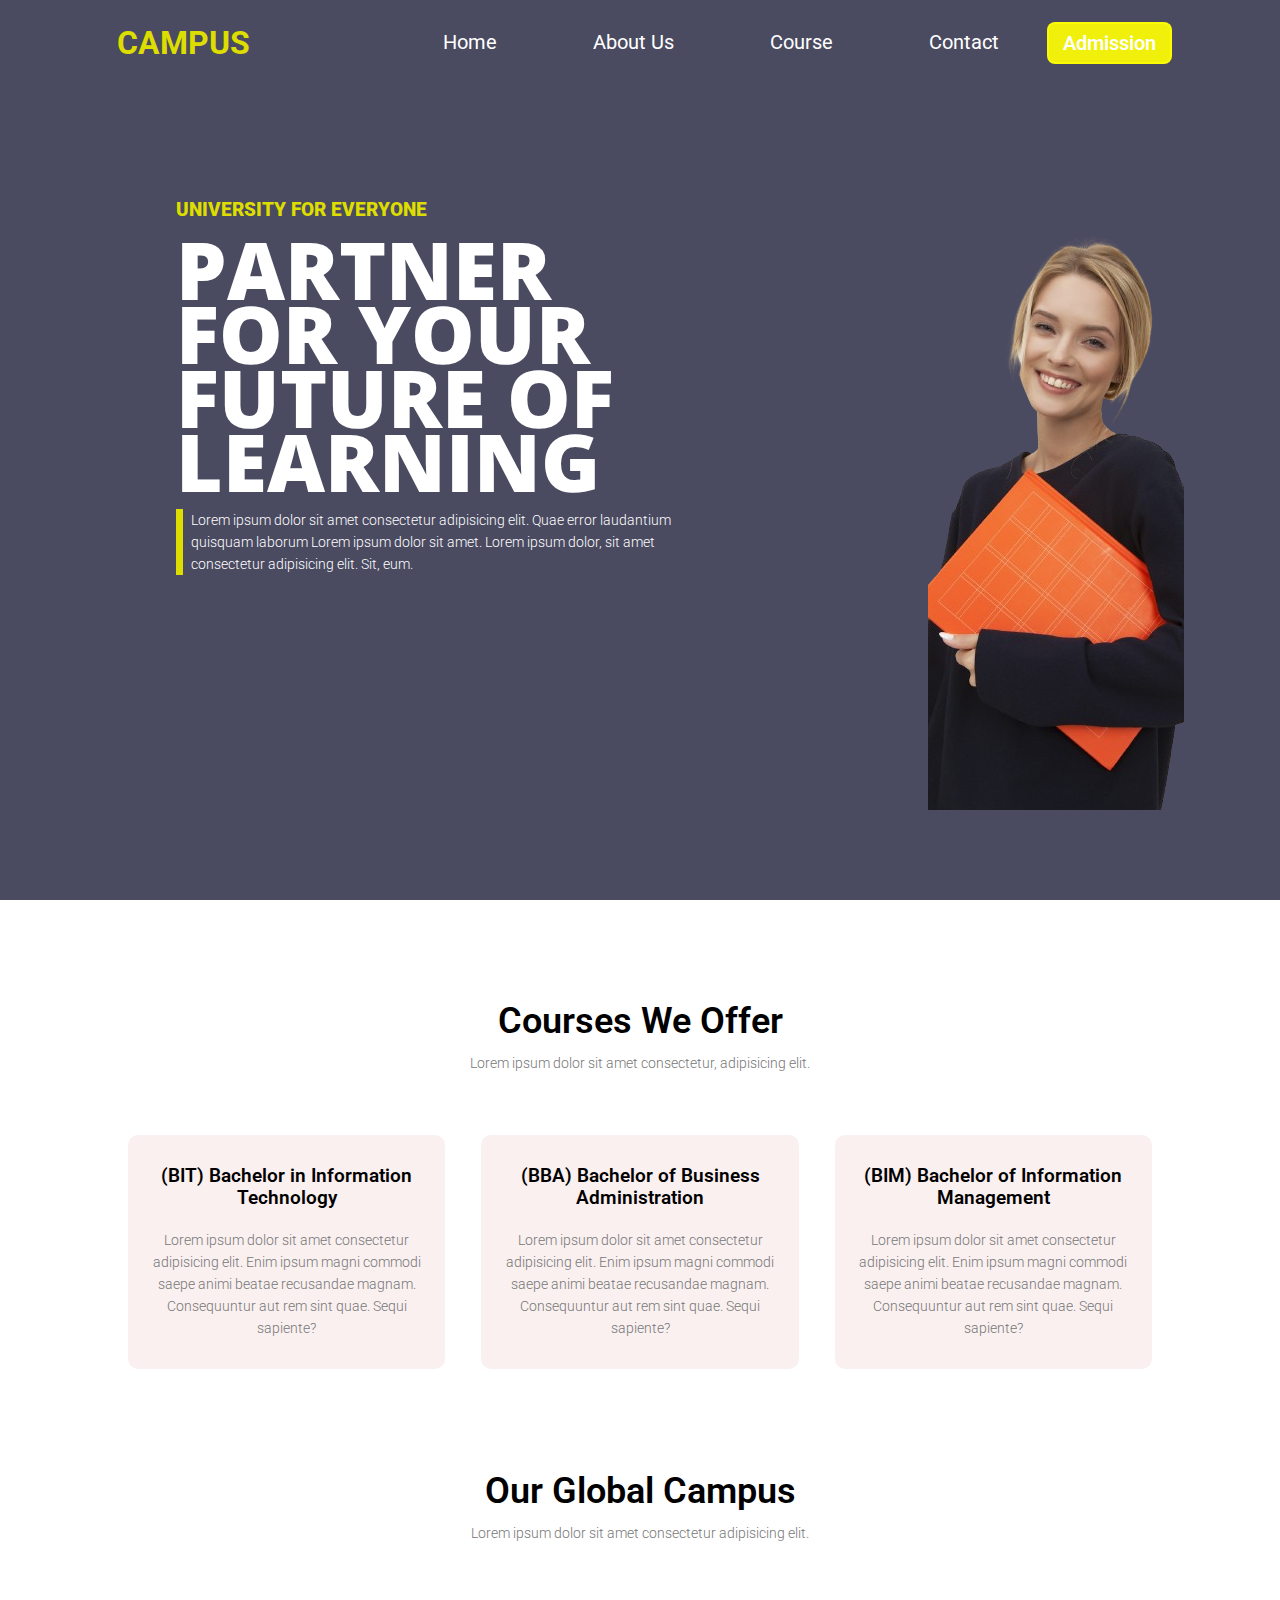
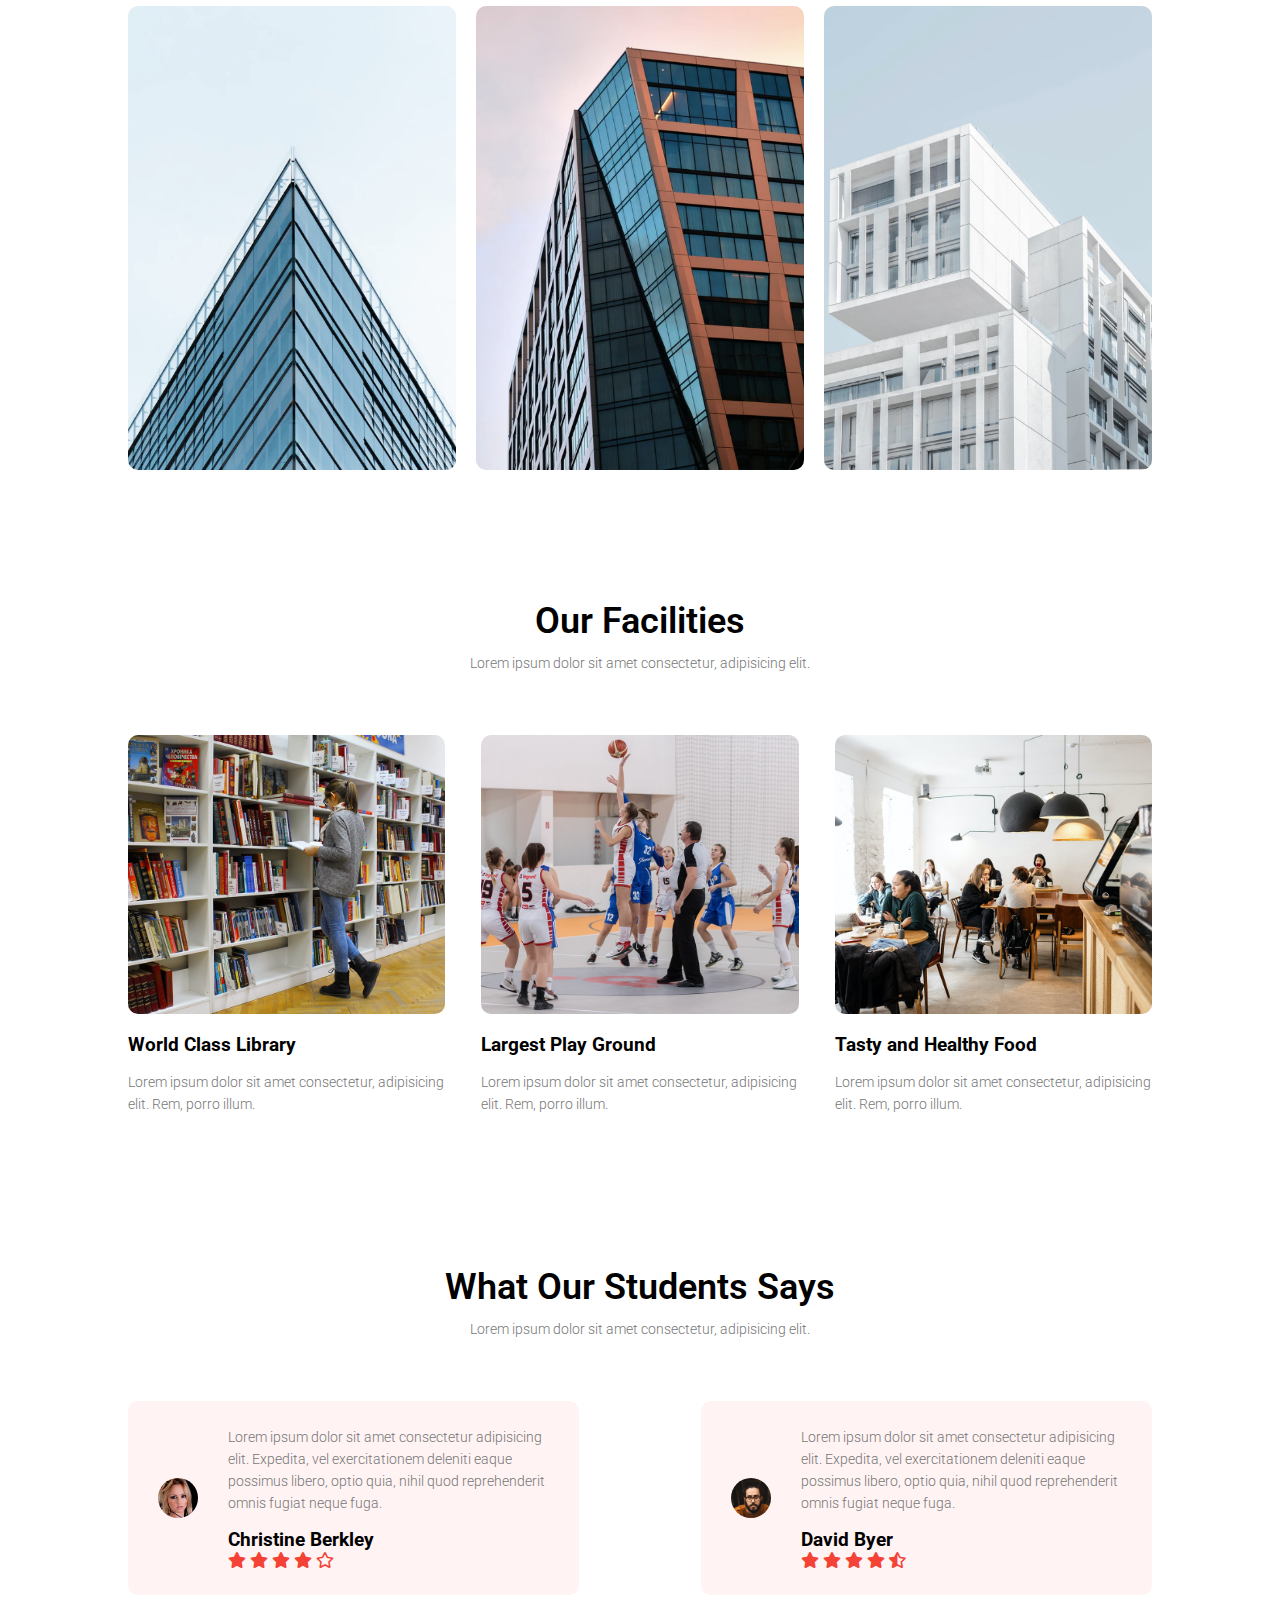
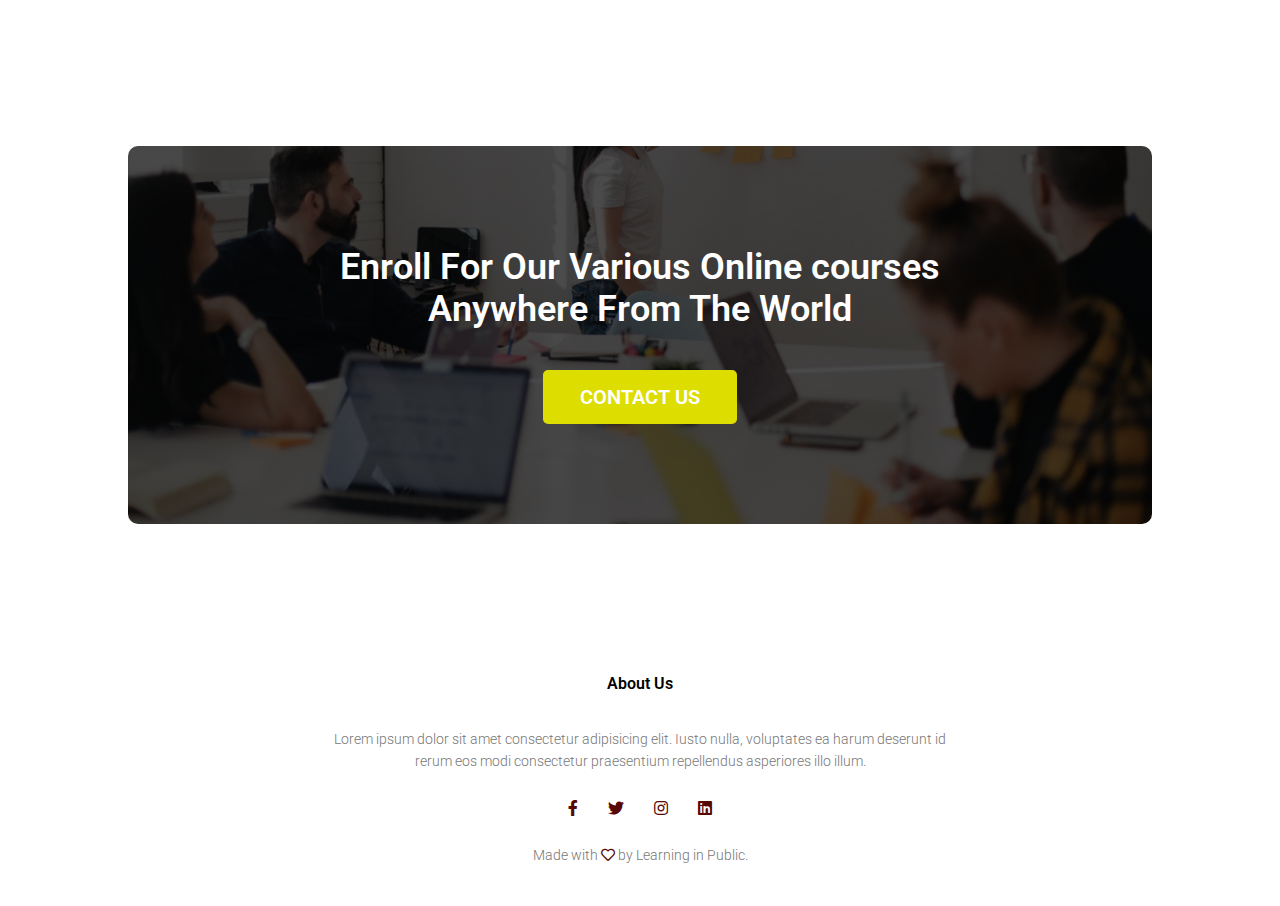
<file: College_proj/College_proj/administration/templates/administration/index.html>
<!DOCTYPE html>
<html lang="en">
<head>
    <meta charset="UTF-8">
    <meta name="viewport" content="width=device-width, initial-scale=1.0">
    <title>Home Page</title>
    <link rel="stylesheet" href="style.css">
    <link rel="stylesheet" href="https://cdnjs.cloudflare.com/ajax/libs/font-awesome/5.15.4/css/all.min.css">

</head>
<body>
    <main class="container">
        <!-- header contains nav, background layer, home section -->
        <header>
             <div class="bg-layer"> <!-- background layer  -->
                <nav>
                    <div class="logo">
                        <h3>CAMPUS</h3>
                    </div>
                    <div class="list" id="nav-list">
                        <i class="fas fa-times" onclick="hideMenu()"></i>
                        <ul>
                            <li><a href="index.html">Home</a></li>
                            <li><a href="about.html">About Us</a></li>
                            <li><a href="course.html">Course</a></li>
                            <li><a href="contact.html">Contact</a></li>
                        
                        </ul>
                        <a href="admission_form.html" class="nav-btn">Admission</a>
                    </div>
                    <i class="fas fa-bars" onclick="showMenu()"></i>
                </nav>
                <!-- home section  -->
                <div class="info">
                    <div class="intro">
                        <h4>University for Everyone</h4>
                        <h1>partner for your future of learning</h1>
                        <p>Lorem ipsum dolor sit amet consectetur adipisicing elit. Quae error laudantium quisquam laborum Lorem ipsum dolor sit amet. Lorem ipsum dolor, sit amet consectetur adipisicing elit. Sit, eum.</p>
                    </div>
                    <div class="pic">
                        <img src="pic.png" alt="">
                    </div>

                </div>
            </div>
        </header>
        <!--------------------Course section ---------------->
        <section class="course-sec">
            <h1>Courses We Offer</h1>
            <p>Lorem ipsum dolor sit amet consectetur, adipisicing elit.</p>

            <div class="row">

                <div class="course-col">
                    <h3>(BIT) Bachelor in Information Technology </h3>
                    <p>Lorem ipsum dolor sit amet consectetur adipisicing elit. Enim ipsum magni commodi saepe animi beatae recusandae magnam. Consequuntur aut rem sint quae. Sequi sapiente?</p>
                </div>

                <div class="course-col">
                    <h3>(BBA) Bachelor of Business Administration</h3>
                    <p>Lorem ipsum dolor sit amet consectetur adipisicing elit. Enim ipsum magni commodi saepe animi beatae recusandae magnam. Consequuntur aut rem sint quae. Sequi sapiente?</p>
                </div>

                <div class="course-col">
                    <h3>(BIM) Bachelor of Information Management</h3>
                    <p>Lorem ipsum dolor sit amet consectetur adipisicing elit. Enim ipsum magni commodi saepe animi beatae recusandae magnam. Consequuntur aut rem sint quae. Sequi sapiente?</p>
                </div>

            </div>
        </section>


        <!------- Campus ------>
        <section class="campus">
            <h1>Our Global Campus</h1>
            <p>Lorem ipsum dolor sit amet consectetur adipisicing elit.</p>

            <div class="row">
                <div class="campus-col">
                    <img src="assets/london.png" alt="">
                    <div class="layer">
                        <h3>LONDON</h3>
                    </div>
                </div>
                <div class="campus-col">
                    <img src="assets/newyork.png" alt="">
                    <div class="layer">
                        <h3>NEW YORk</h3>
                    </div>
                </div>
                <div class="campus-col">
                    <img src="assets/washington.png" alt="">
                    <div class="layer">
                        <h3>WASHINGTON</h3>
                    </div>
                </div>
            </div>
        </section>

        <!----- Facilities ----->

        <section class="facilities">
            <h1>Our Facilities</h1>
            <p>Lorem ipsum dolor sit amet consectetur, adipisicing elit.</p>

            <div class="row">
                <div class="facilities-col">
                    <img src="assets/library.png" alt="">
                    <h3>World Class Library</h3>
                    <p>Lorem ipsum dolor sit amet consectetur, adipisicing elit. Rem, porro illum.</p>
                </div>
                <div class="facilities-col">
                    <img src="assets/basketball.png" alt="">
                    <h3>Largest Play Ground</h3>
                    <p>Lorem ipsum dolor sit amet consectetur, adipisicing elit. Rem, porro illum.</p>
                </div>
                <div class="facilities-col">
                    <img src="assets/cafeteria.png" alt="">
                    <h3>Tasty and Healthy Food</h3>
                    <p>Lorem ipsum dolor sit amet consectetur, adipisicing elit. Rem, porro illum.</p>
                </div>
            </div>
        </section>
        <!----- Testimonials ------->
        <section class="testimonials">
            <h1>What Our Students Says</h1>
            <p>Lorem ipsum dolor sit amet consectetur, adipisicing elit.</p>


            <div class="row">
                <div class="testimonial-col">
                    <img src="assets/user1.jpg">
                    <div>
                        <p>Lorem ipsum dolor sit amet consectetur adipisicing elit. Expedita, vel exercitationem deleniti eaque possimus libero, optio quia, nihil quod reprehenderit omnis fugiat neque fuga.</p>
                        <h3>Christine Berkley</h3>
                        <i class="fa fa-star"></i>
                        <i class="fa fa-star"></i>
                        <i class="fa fa-star"></i>
                        <i class="fa fa-star"></i>
                        <i class="far fa-star"></i>
                    </div>
                </div>
                <div class="testimonial-col">
                    <img src="assets/user2.jpg">
                    <div>
                        <p>Lorem ipsum dolor sit amet consectetur adipisicing elit. Expedita, vel exercitationem deleniti eaque possimus libero, optio quia, nihil quod reprehenderit omnis fugiat neque fuga.</p>
                        <h3>David Byer</h3>
                        <i class="fa fa-star"></i>
                        <i class="fa fa-star"></i>
                        <i class="fa fa-star"></i>
                        <i class="fa fa-star"></i>
                        <i class="fas fa-star-half-alt"></i>
                    
                    </div>
            </div>
        </div>
        </section>
        <!-- Call To Action -->
        <section class="cta">
            <h1>Enroll For Our Various Online courses<br> Anywhere From The World</h1>
            <a href="" class="hero-btn">CONTACT US</a>

        </section>

        <!-- footer -->

        <section class="footer">
            <h4>About Us</h4>
            <p>Lorem ipsum dolor sit amet consectetur adipisicing elit. Iusto nulla, voluptates ea harum deserunt id <br> rerum eos modi consectetur praesentium repellendus asperiores illo illum.</p>
            <div class="icons">
                <i class="fab fa-facebook-f"></i>
                <i class="fab fa-twitter"></i>
                <i class="fab fa-instagram"></i>
                <i class="fab fa-linkedin"></i>
            </div>
            <p>Made with <i class="far fa-heart"></i> by Learning in Public.</p>
        </section>

    </main>



    <!----------- JavaScript section for toggle menu at 700px --------------->
    <script>
        var navList = document.getElementById("nav-list");

        function showMenu() {
            navList.style.right = "0"
        }

        function hideMenu(){
            navList.style.right = "-200px"

            
        }
    </script>
</body>
</html>
</file>
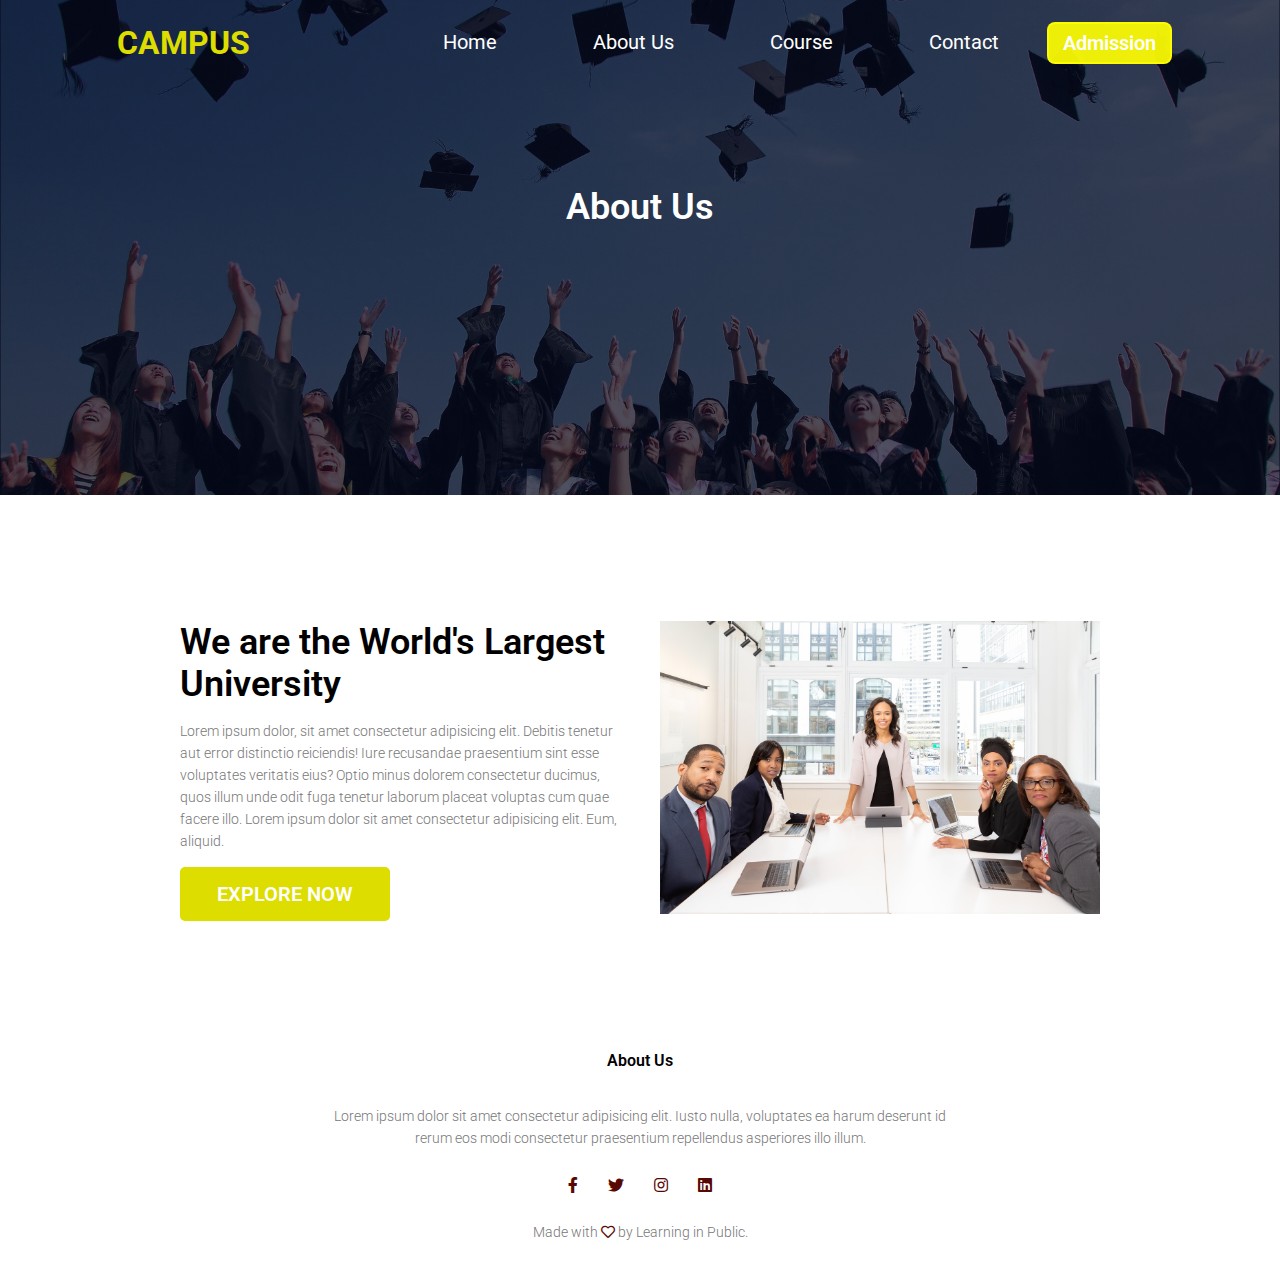
<file: College_proj/College_proj/administration/templates/administration/about.html>
<!DOCTYPE html>
<html lang="en">
<head>
    <meta charset="UTF-8">
    <meta name="viewport" content="width=device-width, initial-scale=1.0">
    <title>About Us</title>
    <link rel="stylesheet" href="style.css">
    <link rel="stylesheet" href="about.css">
    <link rel="stylesheet" href="https://cdnjs.cloudflare.com/ajax/libs/font-awesome/5.15.4/css/all.min.css">
</head>
<body>
<section class="sub-header">


    <nav>
        <div class="logo">
            <h3>CAMPUS</h3>
        </div>
        <div class="list" id="nav-list">
            <i class="fas fa-times" onclick="hideMenu()"></i>
            <ul>
                <li><a href="index.html">Home</a></li>
                <li><a href="about.html">About Us</a></li>
                <li><a href="course.html">Course</a></li>
                <li><a href="contact.html">Contact</a></li>
            
            </ul>
            <a href="admission_form.html" class="nav-btn">Admission</a>
        </div>
        <i class="fas fa-bars" onclick="showMenu()"></i>
    </nav>
    <h1>About Us</h1>
</section>

<!-- ----------- About us Content-------- -->

<section class="about-us">

    <div class="row">
        <div class="about-col">
            <h1>We are the World's Largest University</h1>
            <p>Lorem ipsum dolor, sit amet consectetur adipisicing elit. Debitis tenetur aut error distinctio reiciendis! Iure recusandae praesentium sint esse voluptates veritatis eius? Optio minus dolorem consectetur ducimus, quos illum unde odit fuga tenetur laborum placeat voluptas cum quae facere illo. Lorem ipsum dolor sit amet consectetur adipisicing elit. Eum, aliquid.</p>
            <a href="" class="hero-btn about-btn">EXPLORE NOW</a>
        </div>
        <div class="about-col">
            <img src="assets/about.jpg">
        </div>
    </div>
</section>
<!--------- footer --------->

<section class="footer">
    <h4>About Us</h4>
    <p>Lorem ipsum dolor sit amet consectetur adipisicing elit. Iusto nulla, voluptates ea harum deserunt id <br> rerum eos modi consectetur praesentium repellendus asperiores illo illum.</p>
    <div class="icons">
        <i class="fab fa-facebook-f"></i>
        <i class="fab fa-twitter"></i>
        <i class="fab fa-instagram"></i>
        <i class="fab fa-linkedin"></i>
    </div>
    <p>Made with <i class="far fa-heart"></i> by Learning in Public.</p>
</section>




    <!----------- JavaScript section for toggle menu at 700px --------------->
    <script>
        var navList = document.getElementById("nav-list");

        function showMenu() {
            navList.style.right = "0"
        }

        function hideMenu(){
            navList.style.right = "-200px"

            
        }
    </script>
</body>
</html>
</file>
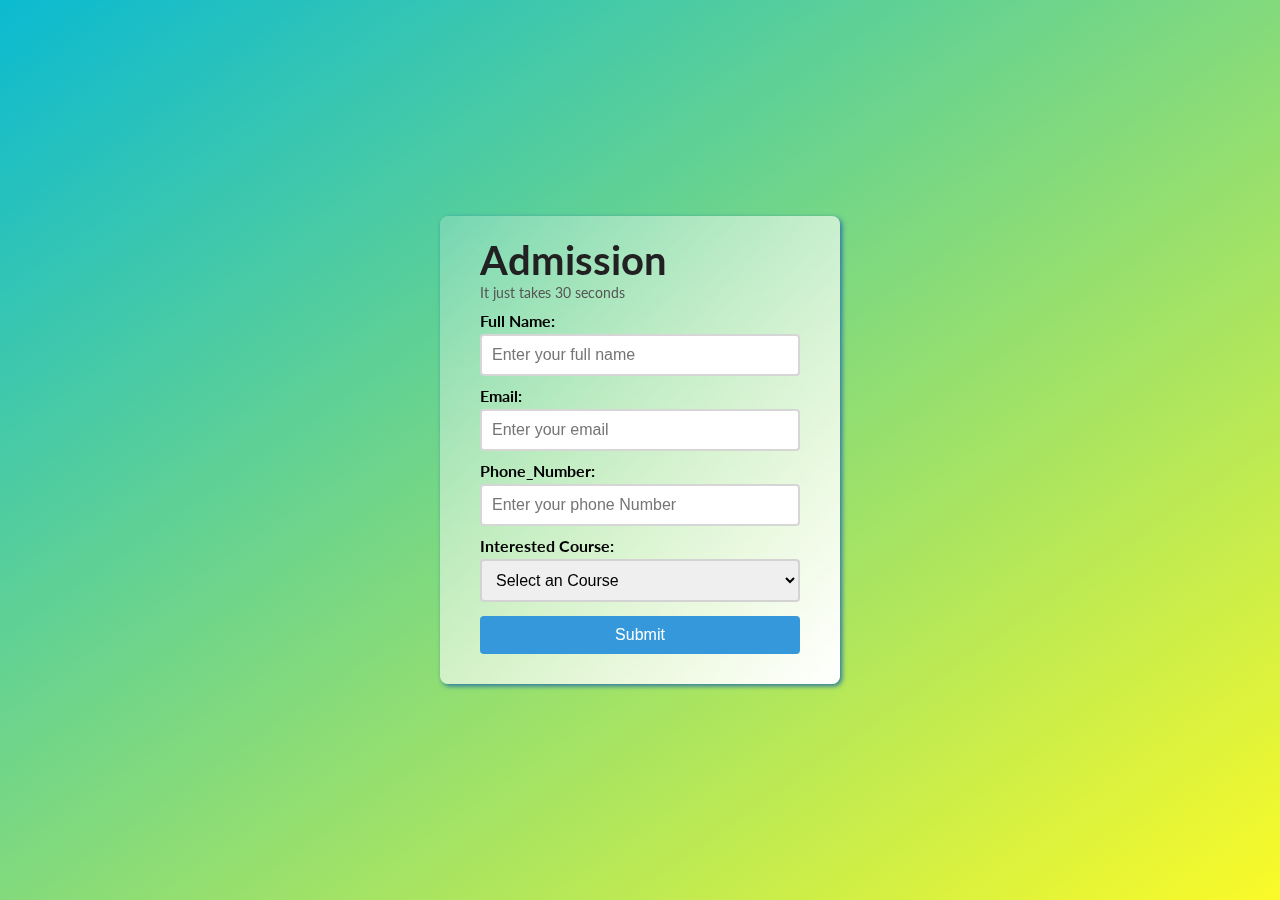
<file: College_proj/College_proj/administration/templates/administration/admission_form.html>
<!DOCTYPE html>
<html lang="en">
<head>
    <meta charset="UTF-8">
    <meta name="viewport" content="width=device-width, initial-scale=1.0">
    <title>Admission</title>
    <link rel="stylesheet" href="ad.css">

</head>
<body>
    <div class="outer-box">
        <div class="inner-box">
            <header class="admission-header">
                <h1>Admission</h1>
                <p>It just takes 30 seconds</p>
            </header>
            <main class="admission-body">
                <form action="">
                    <p>
                        <label for="fullname">Full Name: </label>
                        <input type="text" id="fullname" placeholder="Enter your full name" required>
                    </p>
                    <p>
                        <label for="email">Email: </label>
                        <input type="text" id="email" placeholder="Enter your email" required>
                    </p>
                    <p>
                        <label for="contact">Phone_Number: </label>
                        <input type="number" id="contact" placeholder="Enter your phone Number" required>
                    </p>
                    <p>
                        <label for="faculty">Interested Course: </label>
                        <select id="faculty" class="select-box" required>
                            <option value="" disabled selected hidden>Select an Course</option>
                            <option value="option1">BIT</option>
                            <option value="option2">BBA</option>
                        </select>
                    </p>
                    <p>
                        <input type="submit" id="submit" value="Submit">
                    </p>
                </form>
            </main>
        </div>
        <div class="circle c1"></div>
        <div class="circle c2"></div>
    </div>
</body>
</html>
</file>
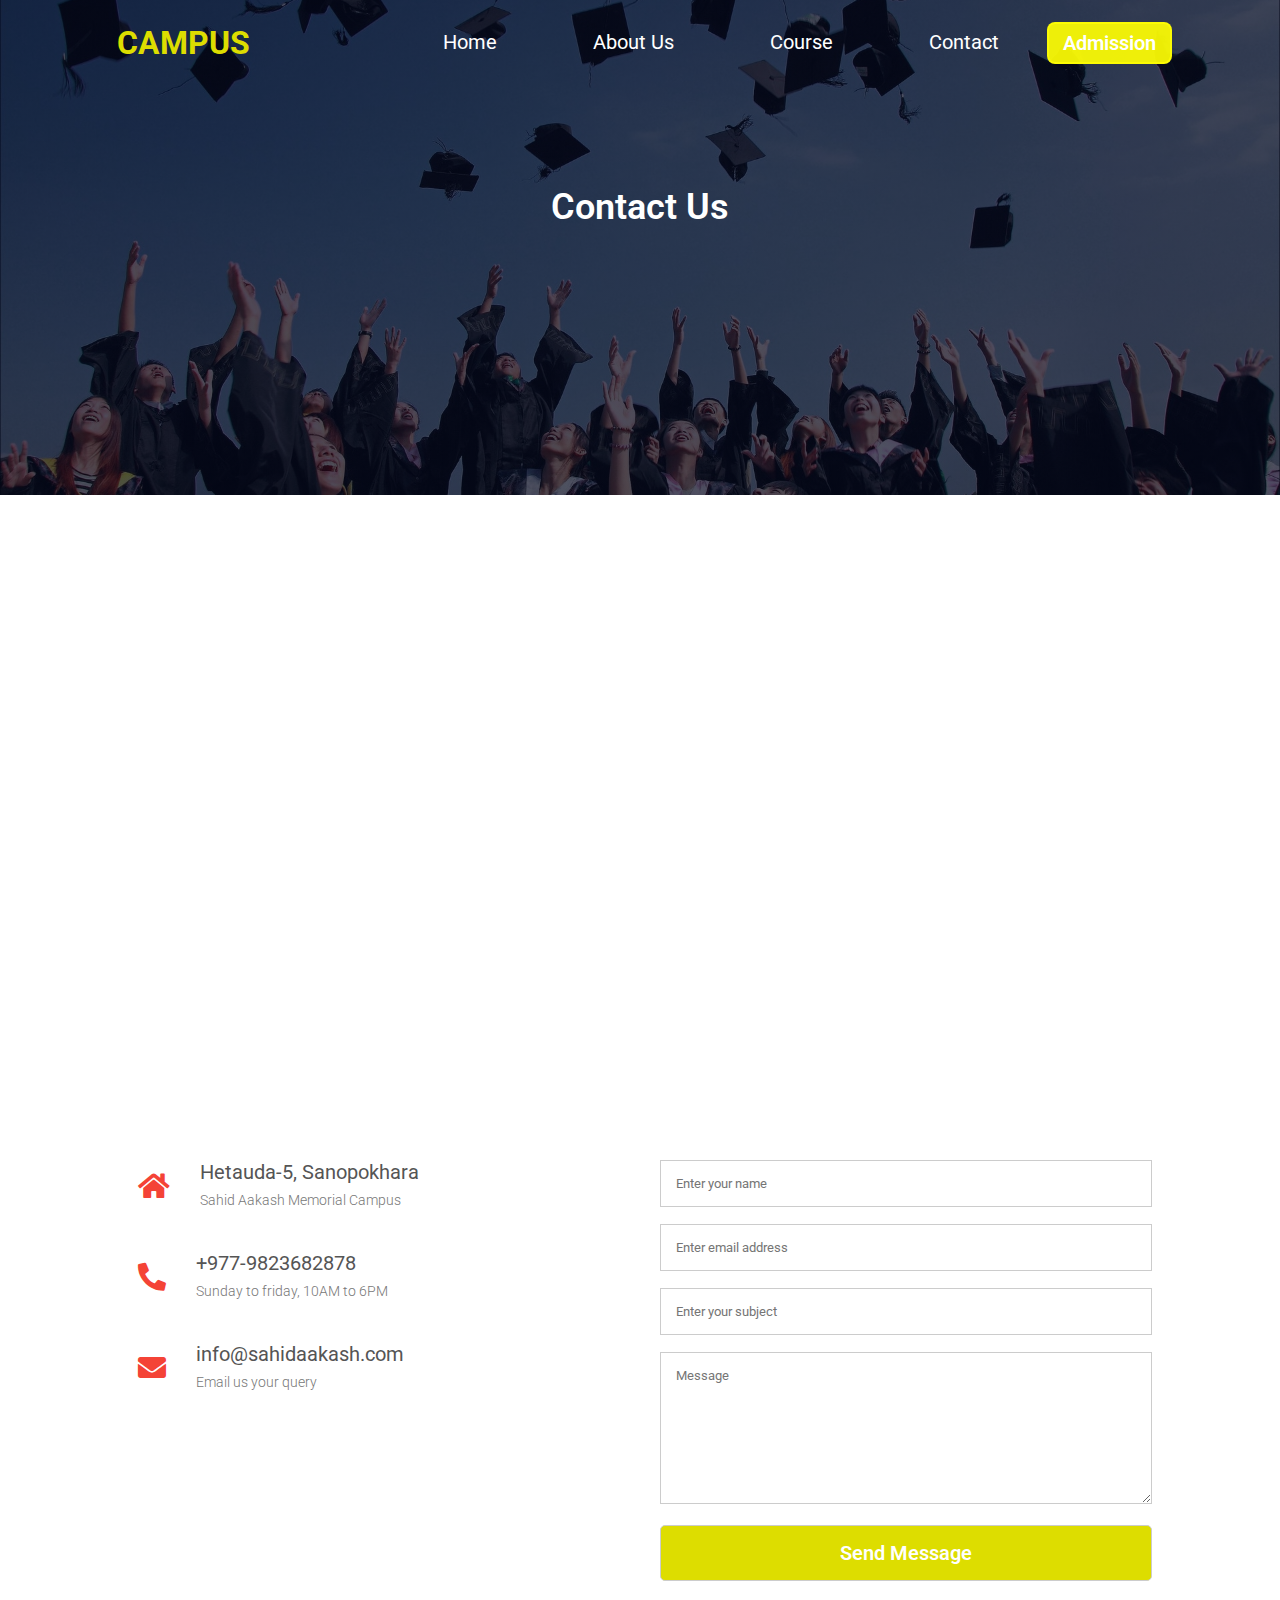
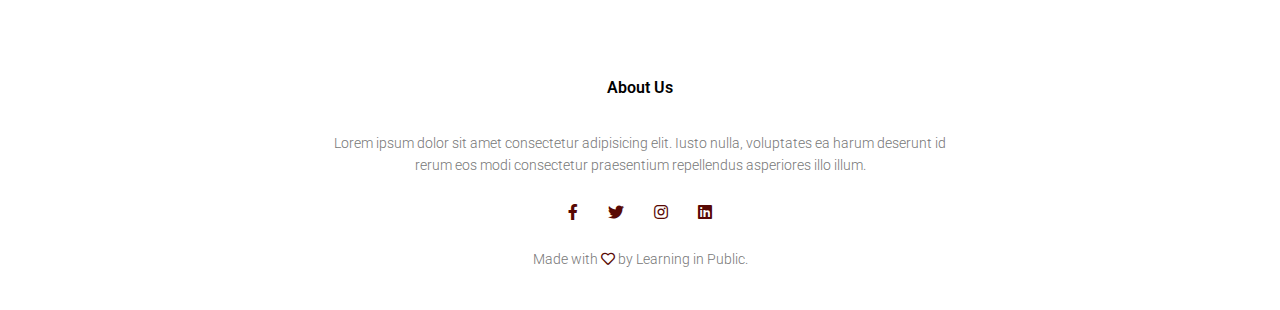
<file: College_proj/College_proj/administration/templates/administration/contact.html>
<!DOCTYPE html>
<html lang="en">
<head>
    <meta charset="UTF-8">
    <meta name="viewport" content="width=device-width, initial-scale=1.0">
    <title>Contact Us</title>
    <link rel="stylesheet" href="style.css">
    <link rel="stylesheet" href="about.css">
    <link rel="stylesheet" href="https://cdnjs.cloudflare.com/ajax/libs/font-awesome/5.15.4/css/all.min.css" integrity="sha512-1ycn6IcaQQ40/MKBW2W4Rhis/DbILU74C1vSrLJxCq57o941Ym01SwNsOMqvEBFlcgUa6xLiPY/NS5R+E6ztJQ==" crossorigin="anonymous" referrerpolicy="no-referrer" />
</head>
<body>
<section class="sub-header">


    <nav>
        <div class="logo">
            <h3>CAMPUS</h3>
        </div>
        <div class="list" id="nav-list">
            <i class="fas fa-times" onclick="hideMenu()"></i>
            <ul>
                <li><a href="index.html">Home</a></li>
                <li><a href="about.html">About Us</a></li>
                <li><a href="course.html">Course</a></li>
                <li><a href="contact.html">Contact</a></li>
            
            </ul>
            <a href="admission_form.html" class="nav-btn">Admission</a>
        </div>
        <i class="fas fa-bars" onclick="showMenu()"></i>
    </nav>
    <h1>Contact Us</h1>
</section>

<!-- ----------- Contact us Content-------- -->

<section class="location">
    <iframe src="https://www.google.com/maps/embed?pb=!1m18!1m12!1m3!1d3541.238667744406!2d85.04076182431199!3d27.430671737642133!2m3!1f0!2f0!3f0!3m2!1i1024!2i768!4f13.1!3m3!1m2!1s0x39eb49963cf9fcbf%3A0xa436e410a5042800!2sReliance%20English%20Boarding%20School%2C%20Hetauda%2044107!5e0!3m2!1sen!2snp!4v1708426892119!5m2!1sen!2snp" width="600" height="450" style="border:0;" allowfullscreen="" loading="lazy" referrerpolicy="no-referrer-when-downgrade"></iframe>
</section>
<section class="contact-us">
    <div class="row">
        <div class="contact-col">
            <div>
                <i class="fas fa-home"></i>
                <span>
                    <h5>Hetauda-5, Sanopokhara</h5>
                    <p>Sahid Aakash Memorial Campus</p>
                </span>
            </div>
            <div>
                <i class="fas fa-phone-alt"></i>
                <span>
                    <h5>+977-9823682878</h5>
                    <p>Sunday to friday, 10AM to 6PM</p>
                </span>
            </div>
            <div>
                <i class="fas fa-envelope"></i>
                <span>
                    <h5>info@sahidaakash.com</h5>
                    <p>Email us your query</p>
                </span>
            </div>
        </div>
        <div class="contact-col">

            <form action="formhandler.php" method="post">
                <input type="text" name="name" placeholder="Enter your name" required>
                <input type="email" name="email" placeholder="Enter email address" required>
                <input type="text" name="subject" placeholder="Enter your subject" required>
                <textarea rows="8" name="message" placeholder="Message" required></textarea>
                <input type="submit" class="hero-btn about-btn" value="Send Message">

            </form>
        </div>
    </div>
</section>

<!--------- footer --------->

<section class="footer">
    <h4>About Us</h4>
    <p>Lorem ipsum dolor sit amet consectetur adipisicing elit. Iusto nulla, voluptates ea harum deserunt id <br> rerum eos modi consectetur praesentium repellendus asperiores illo illum.</p>
    <div class="icons">
        <i class="fab fa-facebook-f"></i>
        <i class="fab fa-twitter"></i>
        <i class="fab fa-instagram"></i>
        <i class="fab fa-linkedin"></i>
    </div>
    <p>Made with <i class="far fa-heart"></i> by Learning in Public.</p>
</section>






    <!----------- JavaScript section for toggle menu at 700px --------------->
    <script>
        var navList = document.getElementById("nav-list");

        function showMenu() {
            navList.style.right = "0"
        }

        function hideMenu(){
            navList.style.right = "-200px"

            
        }
    </script>
</body>
</html>
</file>
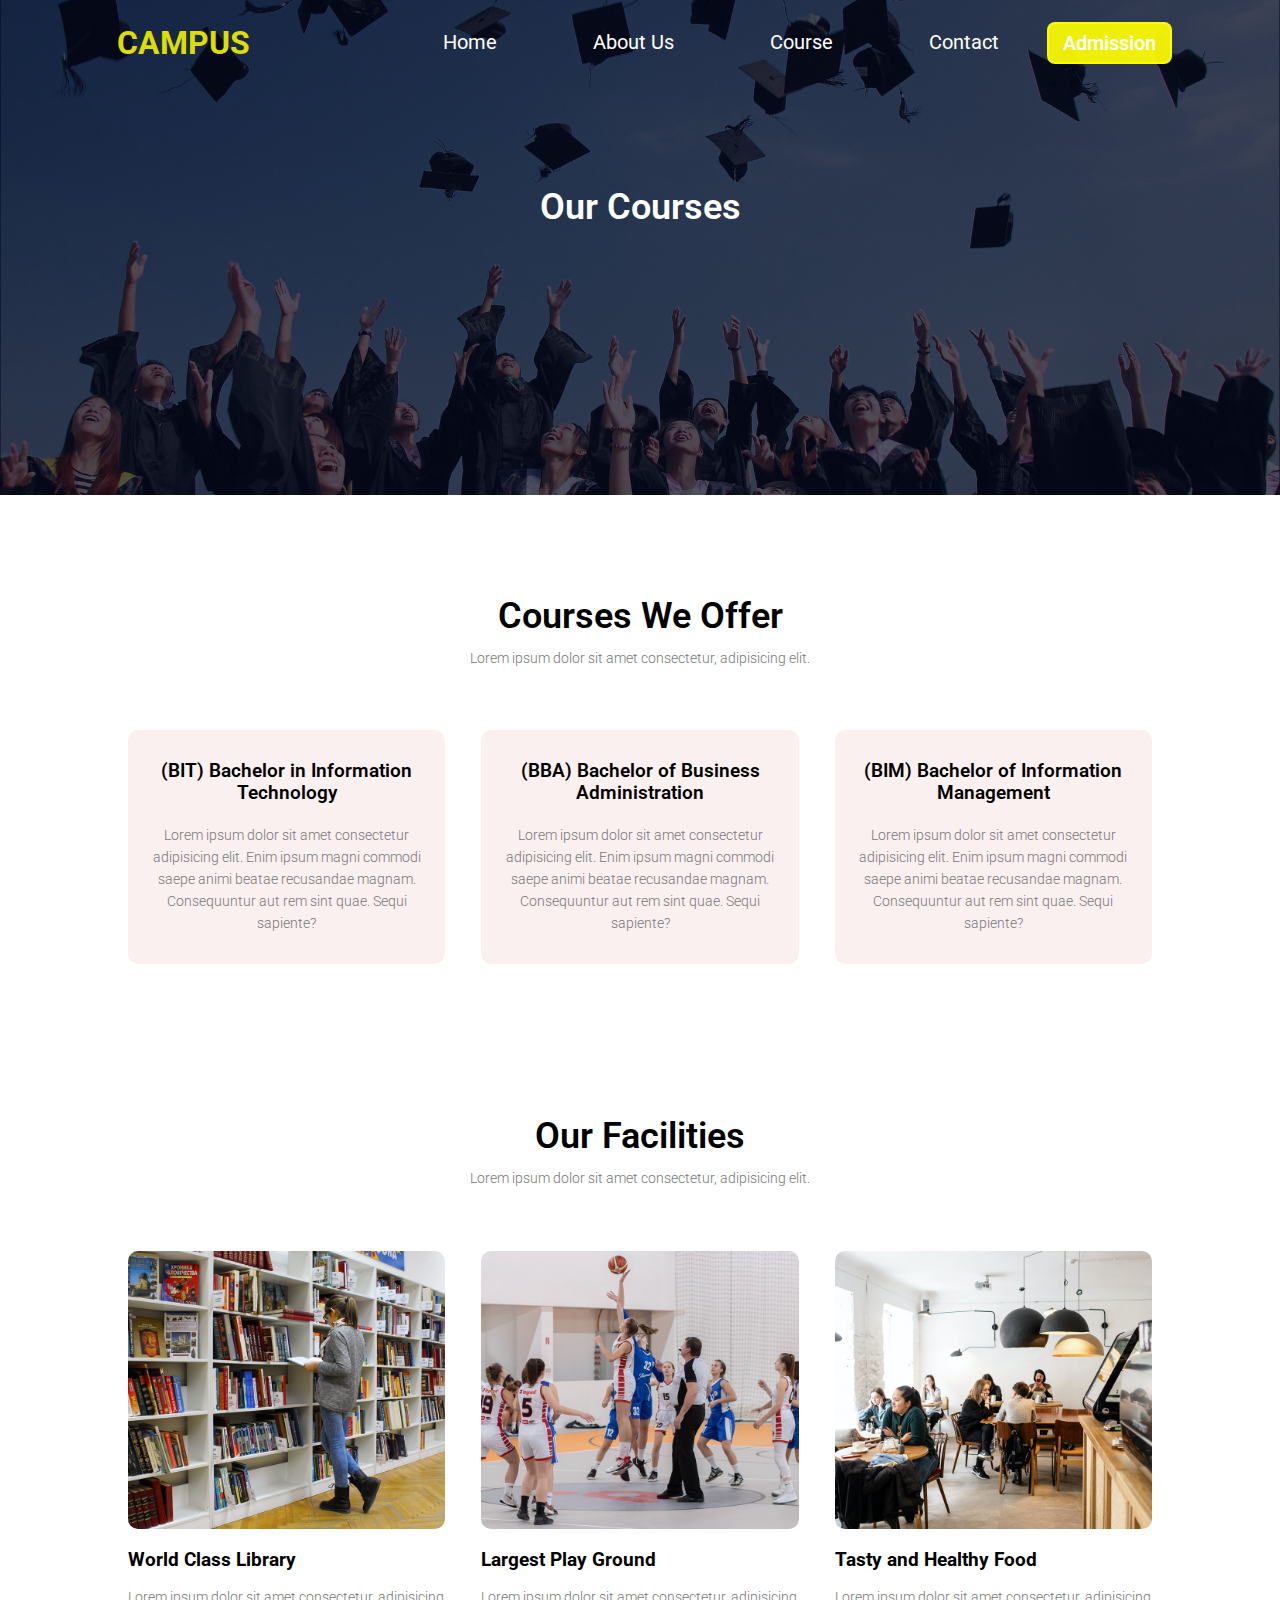
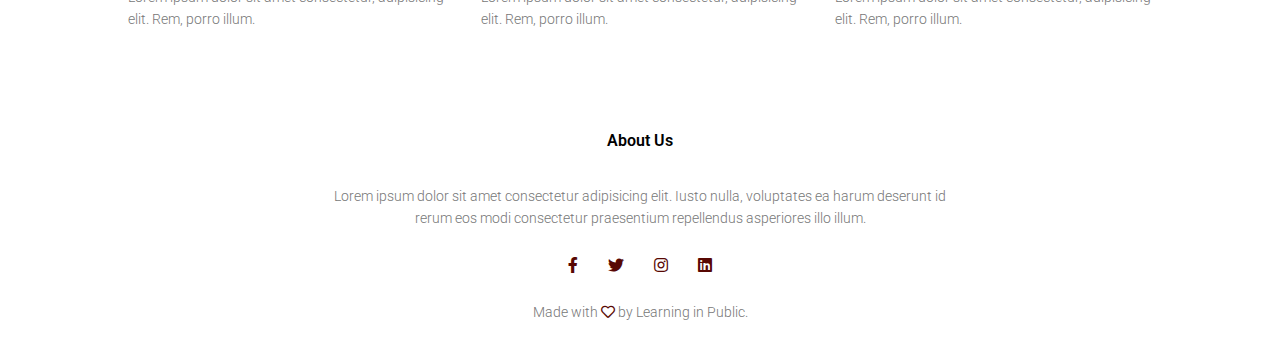
<file: College_proj/College_proj/administration/templates/administration/course.html>
<!DOCTYPE html>
<html lang="en">
<head>
    <meta charset="UTF-8">
    <meta name="viewport" content="width=device-width, initial-scale=1.0">
    <title>Our Courses</title>
    <link rel="stylesheet" href="style.css">
    <link rel="stylesheet" href="about.css">
    <link rel="stylesheet" href="https://cdnjs.cloudflare.com/ajax/libs/font-awesome/5.15.4/css/all.min.css">
</head>
<body>
<section class="sub-header">


    <nav>
        <div class="logo">
            <h3>CAMPUS</h3>
        </div>
        <div class="list" id="nav-list">
            <i class="fas fa-times" onclick="hideMenu()"></i>
            <ul>
                <li><a href="index.html">Home</a></li>
                <li><a href="about.html">About Us</a></li>
                <li><a href="course.html">Course</a></li>
                <li><a href="contact.html">Contact</a></li>
            
            </ul>
            <a href="admission_form.html" class="nav-btn">Admission</a>
        </div>
        <i class="fas fa-bars" onclick="showMenu()"></i>
    </nav>
    <h1>Our Courses</h1>
</section>

<!-- -----------Course-------- -->
<section class="course-sec">
    <h1>Courses We Offer</h1>
    <p>Lorem ipsum dolor sit amet consectetur, adipisicing elit.</p>

    <div class="row">

        <div class="course-col">
            <h3>(BIT) Bachelor in Information Technology </h3>
            <p>Lorem ipsum dolor sit amet consectetur adipisicing elit. Enim ipsum magni commodi saepe animi beatae recusandae magnam. Consequuntur aut rem sint quae. Sequi sapiente?</p>
        </div>

        <div class="course-col">
            <h3>(BBA) Bachelor of Business Administration</h3>
            <p>Lorem ipsum dolor sit amet consectetur adipisicing elit. Enim ipsum magni commodi saepe animi beatae recusandae magnam. Consequuntur aut rem sint quae. Sequi sapiente?</p>
        </div>

        <div class="course-col">
            <h3>(BIM) Bachelor of Information Management</h3>
            <p>Lorem ipsum dolor sit amet consectetur adipisicing elit. Enim ipsum magni commodi saepe animi beatae recusandae magnam. Consequuntur aut rem sint quae. Sequi sapiente?</p>
        </div>

    </div>
</section>

<!-- -----Facilities---------- -->
<section class="facilities">
    <h1>Our Facilities</h1>
    <p>Lorem ipsum dolor sit amet consectetur, adipisicing elit.</p>

    <div class="row">
        <div class="facilities-col">
            <img src="assets/library.png" alt="">
            <h3>World Class Library</h3>
            <p>Lorem ipsum dolor sit amet consectetur, adipisicing elit. Rem, porro illum.</p>
        </div>
        <div class="facilities-col">
            <img src="assets/basketball.png" alt="">
            <h3>Largest Play Ground</h3>
            <p>Lorem ipsum dolor sit amet consectetur, adipisicing elit. Rem, porro illum.</p>
        </div>
        <div class="facilities-col">
            <img src="assets/cafeteria.png" alt="">
            <h3>Tasty and Healthy Food</h3>
            <p>Lorem ipsum dolor sit amet consectetur, adipisicing elit. Rem, porro illum.</p>
        </div>
    </div>
</section>
<!--------- footer --------->

<section class="footer">
    <h4>About Us</h4>
    <p>Lorem ipsum dolor sit amet consectetur adipisicing elit. Iusto nulla, voluptates ea harum deserunt id <br> rerum eos modi consectetur praesentium repellendus asperiores illo illum.</p>
    <div class="icons">
        <i class="fab fa-facebook-f"></i>
        <i class="fab fa-twitter"></i>
        <i class="fab fa-instagram"></i>
        <i class="fab fa-linkedin"></i>
    </div>
    <p>Made with <i class="far fa-heart"></i> by Learning in Public.</p>
</section>




    <!----------- JavaScript section for toggle menu at 700px --------------->
    <script>
        var navList = document.getElementById("nav-list");

        function showMenu() {
            navList.style.right = "0"
        }

        function hideMenu(){
            navList.style.right = "-200px"

            
        }
    </script>
</body>
</html>
</file>
<file: College_proj/College_proj/administration/templates/administration/style.css>
@import url('https://fonts.googleapis.com/css2?family=Bodoni+Moda:opsz,wght@6..96,400;6..96,500;6..96,600;6..96,700;6..96,800;6..96,900&family=Roboto:ital,wght@0,400;0,500;0,700;0,900;1,900&display=swap');
@import url('https://fonts.googleapis.com/css2?family=Bodoni+Moda:opsz,wght@6..96,400;6..96,500;6..96,600;6..96,700;6..96,800;6..96,900&family=Open+Sans:wght@800&family=Roboto:ital,wght@0,400;0,500;0,700;0,900;1,900&display=swap');


*{
    margin: 0;
    padding: 0;
    box-sizing: border-box;
    font-family: 'Roboto', sans-serif;
}
html, body{
    width: 100%;
    height:  100%; 
    /* it need to be 100 */

}
header{
    width: 100%;
    height: 100vh;
    background-image: url(https://images.unsplash.com/photo-1568667256549-094345857637?q=80&w=1430&auto=format&fit=crop&ixlib=rb-4.0.3&ixid=M3wxMjA3fDB8MHxwaG90by1wYWdlfHx8fGVufDB8fHx8fA%3D%3D);
    background-position: center;
    background-size: cover;
    background-repeat: no-repeat;
    
}
.bg-layer{
    width: 100%;
    height: 100%;
    background-color: rgb(25 25 54 / 79%);
}

nav{
    display: flex;
    align-items: center;
    justify-content: space-around;
    padding: 1rem;
}
.logo{
    color: rgb(221, 221, 0);
    padding: 0.5em;
}
.logo h3{
    font-family: roboto;
    font-size: 2em;
    font-weight: 700;

}

.list{
    display: flex;
    align-items: center;
    justify-content: center;
    color: white;
}
.list ul{
    display: flex;
    align-items: center;
    justify-content: center;
    gap: 6rem;
    list-style-type: none;
    font-size: 20px;
    font-weight: 400;
    
}
.list ul li a{
    text-decoration: none;
    color: #fff;
    font-size: 20px;

}
.list ul li::after{
    content: '';
    width: 0%;
    height: 3px;
    background-color: rgb(221, 221, 0);
    display: block;
    margin: auto;
    transition: 0.3s;
}
.list ul li:hover::after{
    width: 100%;

}

.list .nav-btn{
    padding: 7px 14px;
    font-size: 20px;
    font-weight: 600;
    margin-left: 3rem;
    background-color: rgba(252, 252, 4, 0.938);
    color: #fff;
    border: 2px solid rgba(252, 252, 4, 0.938);
    text-decoration: none;
    border-radius: 8px;
    
}
/* .nav-btn{
    text-decoration: none;
    color: white;
    cursor: pointer;
    border: 3px solid rgba(252, 252, 4, 0.938);
    transition: 0.3s;
    /* background-color: rgba(252, 252, 4, 0.938); }*/

.nav-btn:hover{
    background-color: transparent;
    color: #fff;
    border: 2px solid rgba(252, 252, 4, 0.938);
    transition: 0.5s;
}





.info{
    display: flex;
    /* align-items: center; */
    justify-content: space-between;
    max-width: 80vw;
    margin: 7rem 6rem 2rem 11rem;
    /* margin: auto; */
}

.intro{
    width: 40vw;

}

.intro h4{
    font-weight: 900;
    font-size: 19px;
    color: rgb(221, 221, 0);
    text-transform: uppercase;
    margin-bottom: 1rem;
    
}

.intro h1{
    font-family: "Open Sans";
    font-weight: 800;
    font-size: 5rem;
    text-transform: uppercase;
    color: white;
    line-height: 4rem;

}
.intro p{
    color: white;
    width: 34rem;
    padding: 0rem 0.5rem;
    border-left: 7px solid rgb(221, 221, 0);
    margin-top: 1rem;
}
.pic {
    width: 20vw;
    height: 68vh;


}
.pic img {
    width: 100%;
    height: 100%;
    object-fit: cover;

}

nav .fas {
    display: none;
}


@media(max-width: 700px){
    .container{
        width: 100%;
        height: 100%;
    }
    nav {
        justify-content: space-between;
    }
    .list ul {
        flex-direction: column;
        padding: 26px;

    }
    .list ul li {
        flex-direction: block;
    }
    .list {
        flex-direction: column;
        align-items: start;
        justify-content: flex-start;
        padding: 20px;
        position: absolute;
        background: rgba(252, 252, 4, 0.938);
        height: 100vh;
        width: 200px;
        top: 0;
        right: -200px;
        text-align: left;
        z-index: 2;
        transition: 1s;
    }
    nav .fas{
        display: block;
        color: #fff;
        margin: 10px;
        font-size: 22px;
        cursor: pointer;
    }



    .list .nav-btn{
        margin: 22px 17px 0 7px;
        padding: 15px 30px;
        color: white;
        background-color: rgba(252, 252, 4, 0.938);
    }
    .nav-btn:hover{
        color: transparent;
        background-color: white;

    }
    
    .info{
        flex-direction: column;
        max-width: 20vw;
        margin: 35px 59px;



    }
    .intro {
        width: 77vw;
    }
    .intro h1{
        font-size: 3rem;
        line-height: 3rem;
    }
    .intro p{
        font-size: 1.3rem;
    }
    .pic{
        width: 63vw;
        height: 62vh;
    }

}

/* --------------Course ------------------ */


.course-sec {
    width: 80%;
    margin: auto;
    text-align: center;
    padding-top: 100px;


}
h1{
    font-size: 36px;
    font-weight: 600;
}
p{
    color: #777;
    font-size: 14px;
    font-weight: 300;
    line-height: 22px;
    padding: 10px;
}

.row {
    margin-top: 5%;
    display: flex;
    justify-content: space-between;
}
.course-col{
    flex-basis: 31%;
    background: #faf0f0;
    border-radius: 10px;
    margin-bottom: 5%;
    padding: 20px 12px;
    box-sizing: border-box;
    transition: 0.5s;
}
.course-col h3{
    text-align: center;
    font-weight: 600;
    margin: 10px 0;
}
.course-col:hover{
    box-shadow: 0 0 20px 0px rgba(0, 0, 0, 0.2);
}

@media(max-width: 700px) {
    .row{
        flex-direction: column;
    }
    .course-col p{
        font-size: 18px;

    }
    .course-col h3{
        font-weight: 900;
    }
    
}

/*---------------- Campus -------------*/
.campus{
    width: 80%;
    margin: auto;
    text-align: center;
    padding-top: 50px;
}
.campus-col{
    flex-basis: 32%;
    border-radius: 10px;
    margin-bottom: 30px;
    position: relative;
    overflow: hidden;
}
.campus-col img{
    width: 100%;
    display: block;

}
.layer{
    background: transparent;
    height: 100%;
    width: 100%;
    position: absolute;
    top: 0;
    left: 0;
    transition: 0.5s;

}
.layer:hover{
    background: rgba(226, 0, 0, 0.7);
}

.layer h3{
    width: 100%;
    font-weight: 600;
    color: #fff;
    font-size: 26px;
    position: absolute;
    bottom: 0;
    left: 50%;
    transform: translateX(-50%);
    opacity: 0;
    transition: 0.5s;
}
.layer:hover h3{
    bottom: 49%;
    opacity: 1;
}

/*----------- Facilities ------------*/

.facilities{
   width: 80%; 
   margin: auto;
   text-align: center;
   padding-top: 100px;
}
.facilities-col{
    flex-basis: 31%;
    border-radius: 10px;
    margin-bottom: 5%;
    text-align: left;
}
.facilities-col img{
    width: 100%;
    border-radius: 10px;

}
.facilities-col p{
    padding: 0;
}
.facilities-col h3{
    margin-top: 16px;
    margin-bottom: 15px;
    text-align: left;
}


/* ------- Testimonials ------ */

.testimonials{
    width: 80%;
    margin: auto;
    padding-top: 100px;
    text-align: center;
}
.testimonial-col{
    flex-basis: 44%;
    border-radius: 10px;
    margin-bottom: 5%;
    text-align: left;
    background: #fff3f3;
    padding: 25px;
    cursor: pointer;
    display: flex;
    align-items: center;
    justify-content: center;

}
.testimonial-col img{
    height: 40px;
    margin-left: 5px;
    margin-right: 30px;
    border-radius: 50%;
}
.testimonial-col p{
    padding: 0;
}
.testimonial-col h3{
    margin-top: 15px;
    text-align: left;
}
.testimonial-col .fa-star, .fas{
    color: #f44336;
}

@media(max-width: 700px){
    .testimonial-col img{
        margin-left: 0;
        margin-right: 15px;
    }
}

/* ----- call to action ------ */

.cta{
    margin: 100px auto;
    width: 80%;
    background-image: linear-gradient(rgba(0,0,0,0.7),rgba(0,0,0,0.7)),url(assets/banner2.jpg);
    background-position: center;
    background-size: cover;
    border-radius: 10px;
    text-align: center;
    padding: 100px 0;
}
.cta h1{
    color: #fff;
    margin-bottom: 40px;
    padding: 0;
}

.hero-btn{
    display: inline-block;
    text-decoration: none;
    color: #fff;
    border: 3px solid rgb(221, 221, 0);
    padding: 12px 34px;
    font-size: 13px;
    background: rgb(221, 221, 0);
    position: relative;
    cursor: pointer;
    font-size: 20px;
    font-weight: 600;
    border-radius: 5px;

}
.hero-btn:hover{
    border: 3px solid rgb(221, 221, 0);
    background: transparent;
    transition: 0.5s;

}


/* -----------------Footer--------------- */

.footer{
    width: 100%;
    text-align: center;
    padding: 30px 0;
}

.footer h4{
    margin-bottom: 25px;
    margin-top: 20px;
    font-weight: 600;
}

.icons .fab{
    color: #580803;
    margin: 0 13px;
    cursor: pointer;
    padding: 18px 0;
    
}
.fa-heart{
    color: #580803;
}
</file>
<file: College_proj/College_proj/administration/templates/administration/about.css>
.sub-header{
    height: 55vh;
    width: 100%;
    background-image: linear-gradient(rgba(4,9,30,0.7),rgba(4,9,30,0.7)),url(assets/background.jpg);
    background-position: center;
    background-size: cover;
    text-align: center;
    color: #fff;
}
@media(max-width: 700px) {
    .sub-header{
        height: 45vh;
    }
}
.sub-header h1{
    margin-top: 100px;
}
.about-us{
    width: 80%;
    margin: auto;
    padding: 50px;

}
.about-col {
    flex-basis: 48%;
    padding: 30px 2px;

}
.about-col img{
    width: 100%;

}

.about-col h1{
    padding-top: 0;
}
.about-col p{
    padding: 15px 0;
}
/* .about-btn {
    background: transparent;
    color: rgb(221, 221, 0);
}
.about-btn:hover{
    background-color: rgb(221, 221, 0);
    color: #fff;
} */
.about-btn:hover{
    color: #000;
}


/* -------Contanct Us page---------- */
.location{
    width: 80%;
    margin: auto;
    padding: 80px 0;
}
.location iframe{
    width: 100%;

}
.contact-us{
    width: 80%;
    margin: auto;
}
.contact-col{
    flex-basis: 48%;
    margin-bottom: 30px;

}
.contact-col div{
    display: flex;
    align-items: center;
    margin-bottom: 40px;
}
.contact-col div .fas{
    font-size: 28px;
    margin: 10px;
    margin-right: 30px;

}
.contact-col div p{
    padding: 0;
}
.contact-col div h5{
    font-size: 20px;
    margin-bottom: 5px;
    color: #555;
    font-weight: 400;
}

/* form */
.contact-col input, .contact-col textarea{
    width: 100%;
    padding: 15px;
    margin-bottom: 17px;
    outline: none;
    border: 1px solid #ccc;
    box-sizing: border-box;
}


@media (max-width: 700px) {
    .list{
        position: fixed;
    }
}
</file>
<file: College_proj/College_proj/administration/templates/administration/ad.css>
@import url('https://fonts.googleapis.com/css2?family=Lato:wght@400;700;900&display=swap');

*{
    margin: 0;
    padding: 0;
    box-sizing: border-box;
}

body{
    font-family: 'lato', sans-serif;

}
.outer-box{
    width: 100vw;
    height: 100vh;
    background: linear-gradient(to top left, rgba(250, 250, 25, 0.938), #0bbad1);
    position: absolute;

}
.inner-box{
    width: 400px;
    margin: 0 auto;
    position: relative;
    top: 50%;
    transform: translateY(-50%);
    padding: 20px 40px;
    /* background-color: #ffffff09; */
    background: linear-gradient(to top left, #ffffffff, #ffffff33);
    backdrop-filter: blur(8px);
    border-radius: 8px;
    box-shadow: 2px 2px 5px #2773a5;
    z-index: 2;
}
.admission-header h1{
    font-size: 2.5rem;
    color: #212121;
}

.admission-header p{
    font-size: 0.9rem;
    color: #555; 

}
.admission-body p{
    margin: 10px 0;
}

.admission-body p label{
    display: block;
    font-weight: bold;

}
.admission-body p input{
    width: 100%;
    padding: 10px;
    border: 2px solid #cccc;
    border-radius: 4px;
    font-size: 1rem;
    margin-top: 4px;

}
.admission-body p .select-box{
    width: 100%;
    padding: 10px;
    border: 2px solid #cccc;
    border-radius: 4px;
    font-size: 1rem;
    margin-top: 4px;
}
.admission-body p input[type="submit"]{
    background-color: #3498db;
    border: none;
    color: white;
    cursor: pointer;
}

.cricle{
    width: 200px;
    height: 200px;
    border-radius: 100px;
    background: linear-gradient(to top right, #0f0f0f33, #ffffffff);
    position: absolute;
}
.c1{
    top: 100px;
    left: 40px;
}
.c2{
    bottom: 200px;
    right: 50px;
}
</file>
